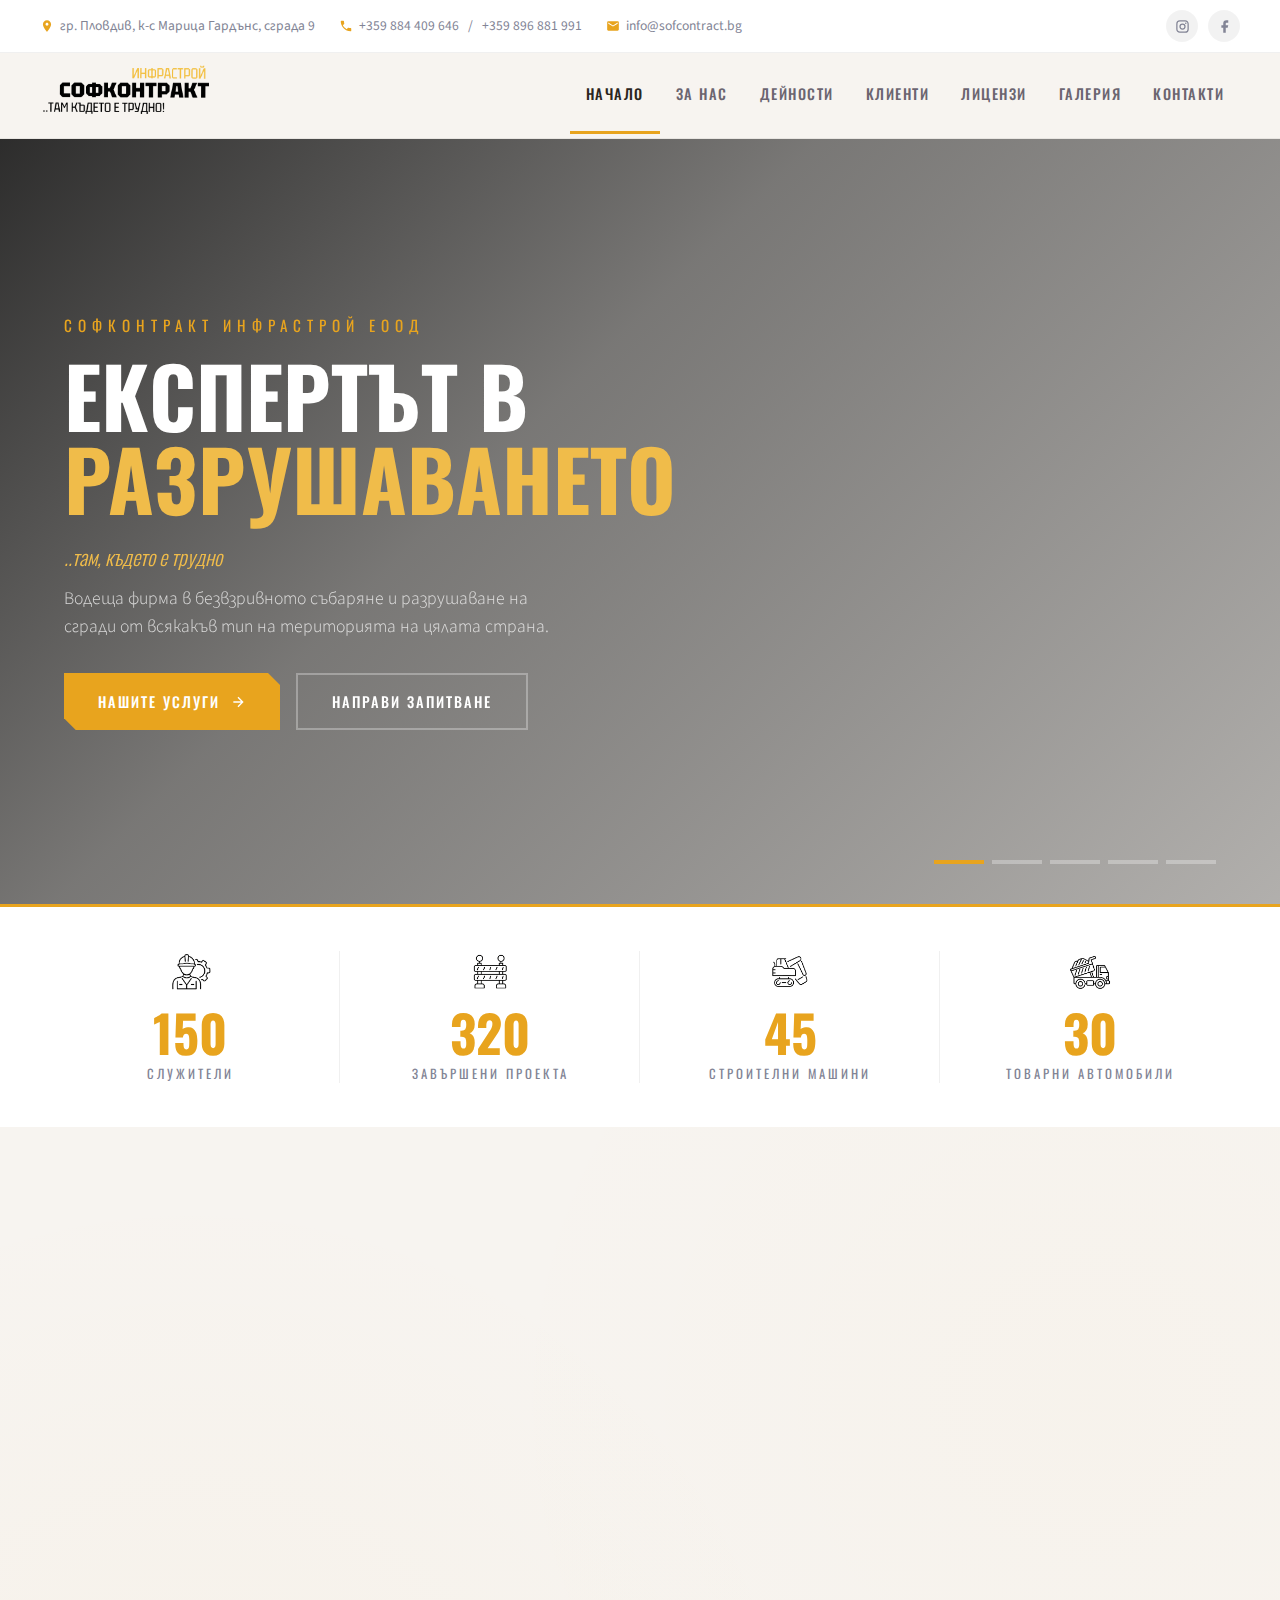
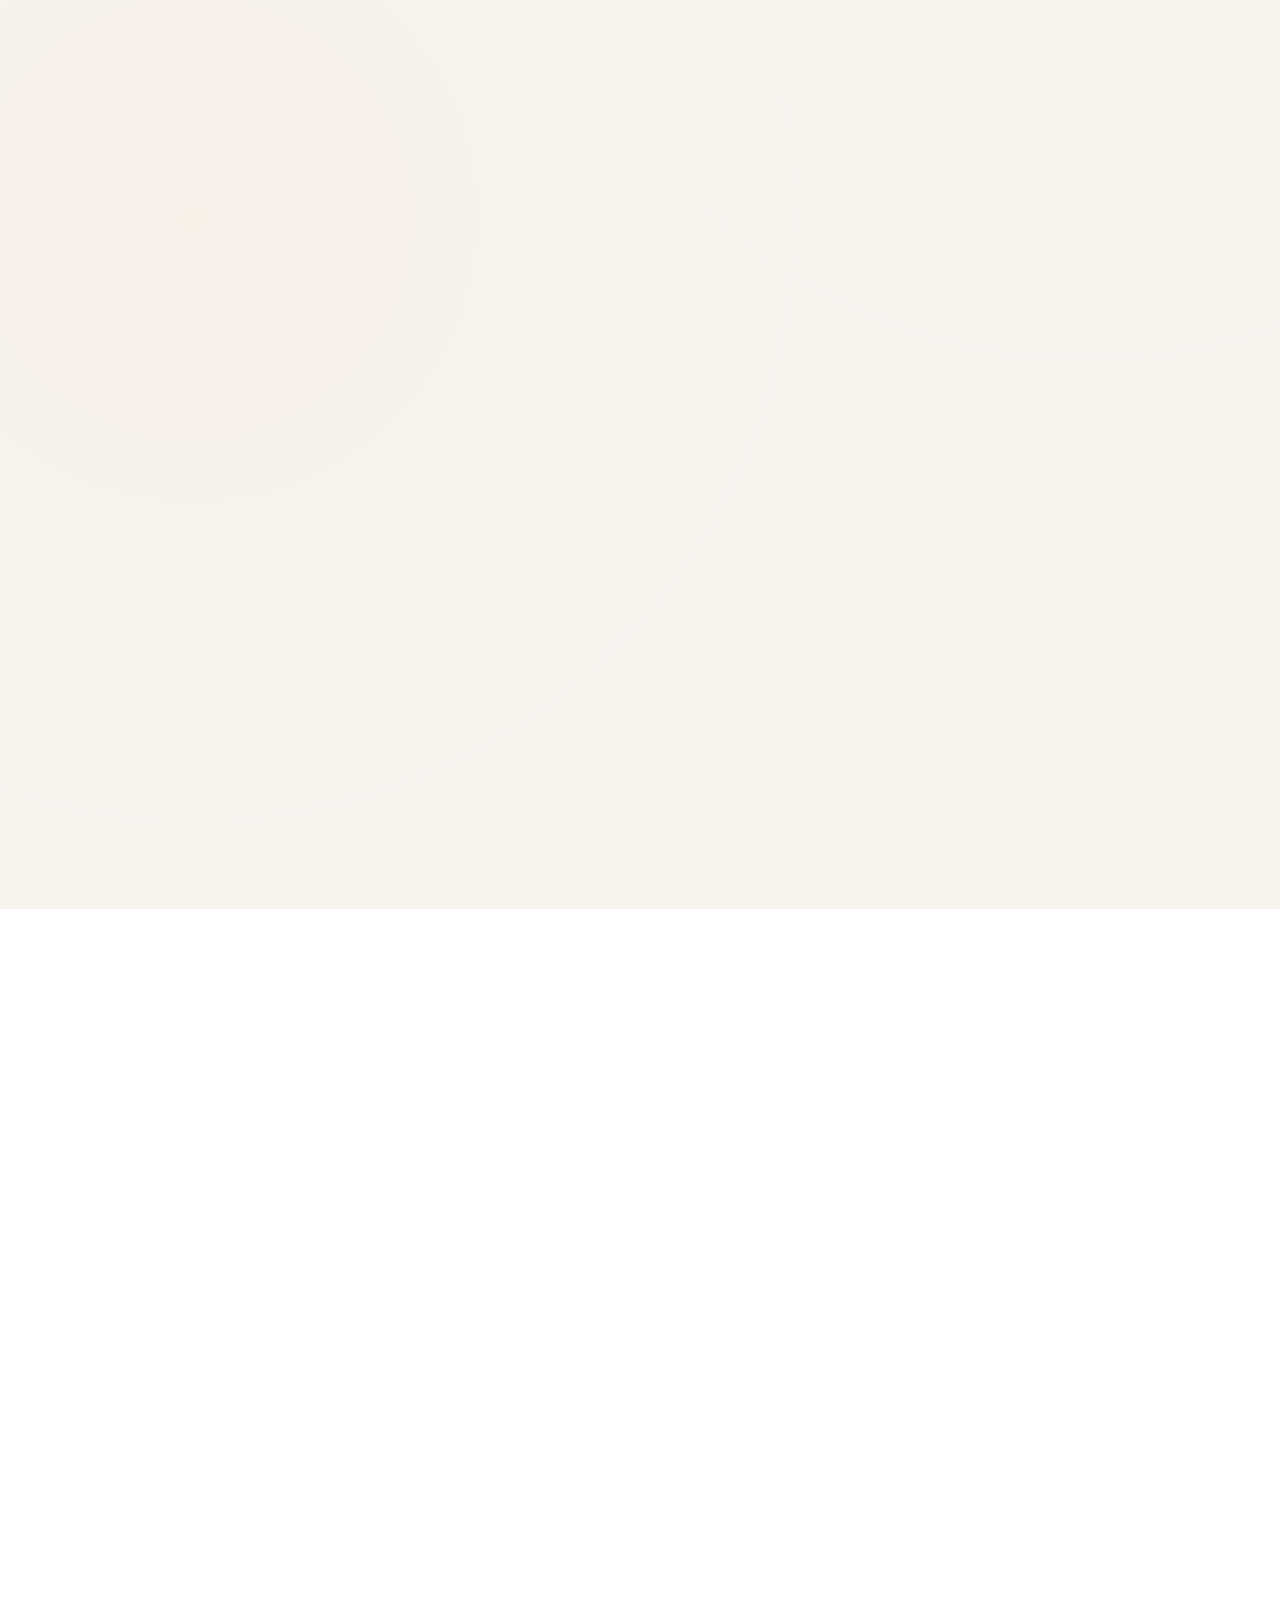
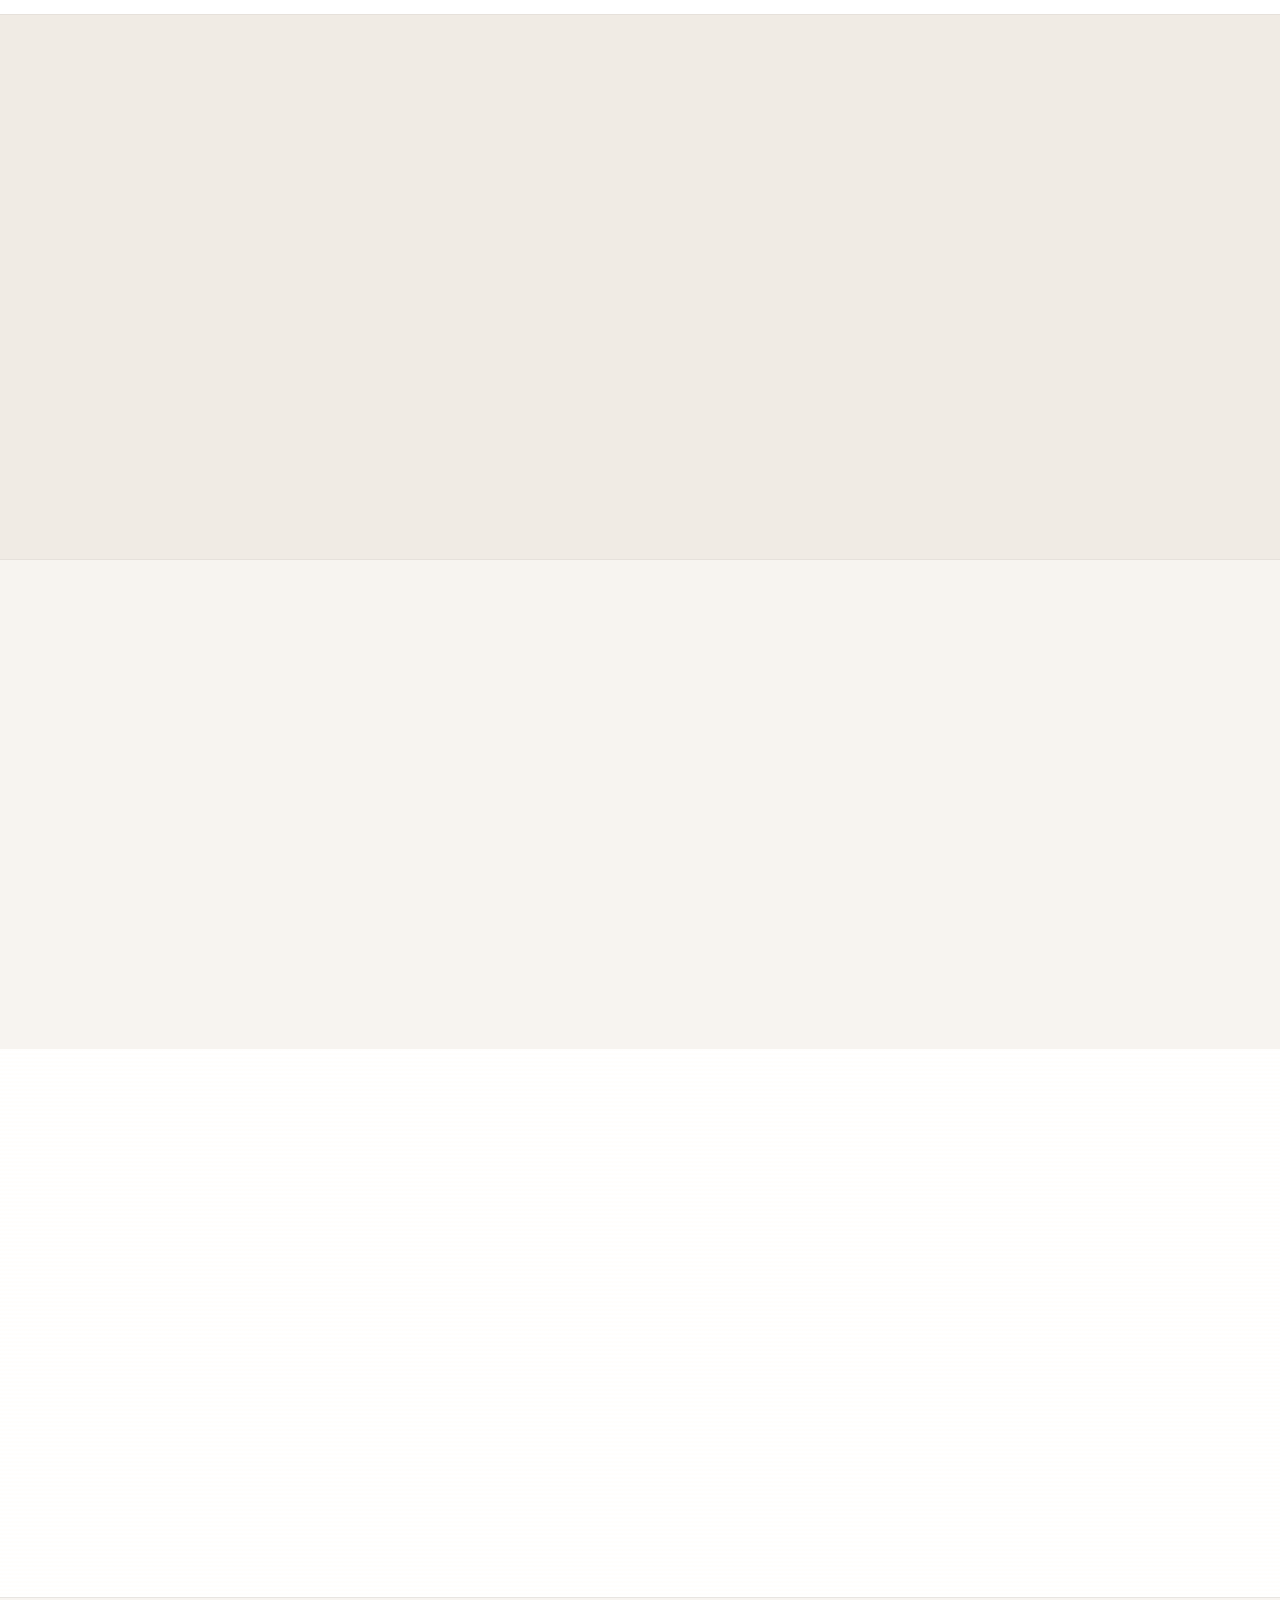
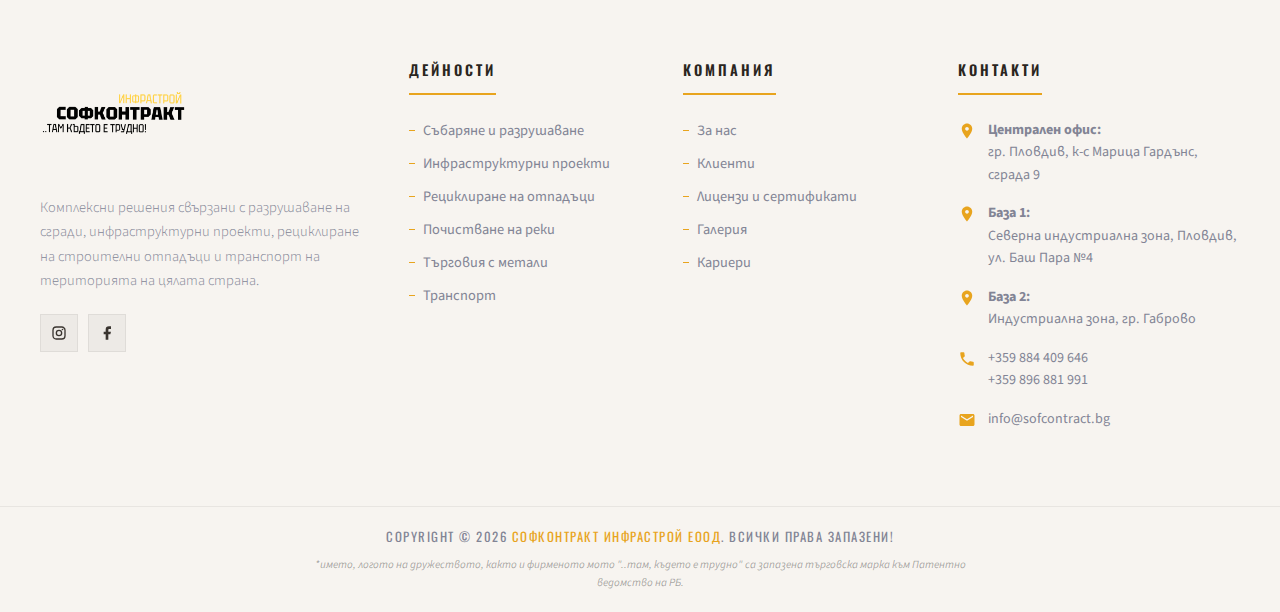
<file: index.html>
<!DOCTYPE html>
<html lang="bg">
<head>
<meta charset="UTF-8">
<meta name="viewport" content="width=device-width, initial-scale=1.0">
<title>СОФКОНТРАКТ ИНФРАСТРОЙ — Разрушаване на сгради | България</title>
<meta name="description" content="Софконтракт Инфрастрой ЕООД — водеща фирма в безвзривното събаряне и разрушаване на сгради, инфраструктурни проекти, рециклиране на строителни отпадъци.">
<link href="https://fonts.googleapis.com/css2?family=Oswald:wght@300;400;500;600;700&family=Source+Sans+3:wght@300;400;500;600;700&display=swap" rel="stylesheet">
<style>
/* ===== CSS VARIABLES ===== */
:root {
  --primary: #E8A41E;
  --primary-dark: #C98B18;
  --primary-light: #F0BC4A;
  --dark: #f7f4f0;
  --dark-2: #ffffff;
  --dark-3: #f0ebe4;
  --dark-4: #e8e2da;
  --text: #3a3530;
  --text-muted: #828495;
  --text-light: #6b6570;
  --white: #2a2520;
  --font-display: 'Oswald', sans-serif;
  --font-body: 'Source Sans 3', sans-serif;
}

/* ===== RESET ===== */
*, *::before, *::after { margin: 0; padding: 0; box-sizing: border-box; }
html { scroll-behavior: smooth; }

body {
  font-family: var(--font-body);
  background: var(--dark);
  color: var(--text);
  line-height: 1.6;
  overflow-x: hidden;
}

a { text-decoration: none; color: inherit; transition: color 0.3s; }
img { max-width: 100%; display: block; }

.container {
  max-width: 1240px;
  margin: 0 auto;
  padding: 0 20px;
}

/* ===== TOP BAR ===== */
.top-bar {
  background: var(--dark-2);
  border-bottom: 1px solid rgba(0,0,0,0.06);
  padding: 10px 0;
  font-size: 0.85rem;
  color: var(--text-muted);
}

.top-bar .container {
  display: flex;
  justify-content: space-between;
  align-items: center;
  flex-wrap: wrap;
  gap: 10px;
}

.top-bar-left {
  display: flex;
  align-items: center;
  gap: 24px;
  flex-wrap: wrap;
}

.top-bar-left span {
  display: flex;
  align-items: center;
  gap: 6px;
}

.top-bar-left span a {
  color: var(--text-muted);
}
.top-bar-left span a:hover {
  color: var(--primary);
}

.top-bar-left svg {
  width: 14px;
  height: 14px;
  fill: var(--primary);
  flex-shrink: 0;
}

.top-bar-right {
  display: flex;
  gap: 10px;
  align-items: center;
}

.top-bar-right a {
  width: 32px;
  height: 32px;
  display: flex;
  align-items: center;
  justify-content: center;
  border-radius: 50%;
  background: rgba(0,0,0,0.05);
  transition: all 0.3s;
}

.top-bar-right a:hover {
  background: var(--primary);
  color: #fff;
}

.top-bar-right svg {
  width: 15px;
  height: 15px;
  fill: currentColor;
}

/* ===== NAVBAR ===== */
.navbar {
  background: var(--dark);
  position: sticky;
  top: 0;
  z-index: 1000;
  border-bottom: 1px solid rgba(0,0,0,0.06);
  transition: all 0.3s;
}

.navbar.scrolled {
  background: rgba(247,244,240,0.97);
  backdrop-filter: blur(12px);
  box-shadow: 0 4px 30px rgba(0,0,0,0.08);
}

.navbar .container {
  display: flex;
  justify-content: space-between;
  align-items: center;
  height: 85px;
}

.logo {
  display: flex;
  align-items: center;
}

.logo img {
  height: 140px;
  width: auto;
  object-fit: contain;
}

.nav-links {
  display: flex;
  list-style: none;
  gap: 0;
  align-items: center;
}

.nav-links li a {
  font-family: var(--font-display);
  font-weight: 500;
  font-size: 0.9rem;
  text-transform: uppercase;
  letter-spacing: 1.5px;
  padding: 30px 16px;
  position: relative;
  color: var(--text-light);
  transition: color 0.3s;
}

.nav-links li a::after {
  content: '';
  position: absolute;
  bottom: 0;
  left: 50%;
  transform: translateX(-50%);
  width: 0;
  height: 3px;
  background: var(--primary);
  transition: width 0.3s;
}

.nav-links li a:hover,
.nav-links li a.active {
  color: var(--white);
}

.nav-links li a:hover::after,
.nav-links li a.active::after {
  width: 100%;
}

/* Dropdown */
.nav-links li { position: relative; }

.nav-links li .dropdown {
  position: absolute;
  top: 100%;
  left: 0;
  background: var(--dark-2);
  min-width: 300px;
  border: 1px solid rgba(0,0,0,0.06);
  opacity: 0;
  visibility: hidden;
  transform: translateY(10px);
  transition: all 0.3s;
  z-index: 100;
  box-shadow: 0 20px 50px rgba(0,0,0,0.1);
}

.nav-links li:hover .dropdown {
  opacity: 1;
  visibility: visible;
  transform: translateY(0);
}

.dropdown a {
  display: block;
  padding: 13px 22px !important;
  font-size: 0.82rem !important;
  letter-spacing: 1px !important;
  border-bottom: 1px solid rgba(0,0,0,0.04);
  color: var(--text-muted) !important;
}

.dropdown a:hover {
  background: rgba(232,164,30,0.08);
  color: var(--primary) !important;
  padding-left: 28px !important;
}

.dropdown a::after { display: none !important; }

/* Mobile */
.menu-toggle {
  display: none;
  flex-direction: column;
  gap: 5px;
  cursor: pointer;
  padding: 8px;
  z-index: 1001;
  background: none;
  border: none;
}

.menu-toggle span {
  width: 28px;
  height: 2px;
  background: var(--text);
  transition: all 0.3s;
  display: block;
}

/* ===== HERO SLIDER ===== */
.hero {
  position: relative;
  height: 85vh;
  min-height: 550px;
  max-height: 900px;
  overflow: hidden;
}

.hero-slide {
  position: absolute;
  inset: 0;
  opacity: 0;
  transition: opacity 1.2s ease;
}

.hero-slide.active { opacity: 1; }

.hero-slide-bg {
  position: absolute;
  inset: 0;
  background-size: cover;
  background-position: center;
  transform: scale(1.05);
  transition: transform 8s ease;
}

.hero-slide.active .hero-slide-bg {
  transform: scale(1);
}

.hero-slide::after {
  content: '';
  position: absolute;
  inset: 0;
  background: linear-gradient(
    135deg,
    rgba(17,17,17,0.88) 0%,
    rgba(17,17,17,0.55) 40%,
    rgba(17,17,17,0.3) 100%
  );
}

.hero-content {
  position: absolute;
  inset: 0;
  display: flex;
  flex-direction: column;
  justify-content: center;
  padding-left: max(5%, calc((100vw - 1240px)/2 + 20px));
  z-index: 2;
}

.hero-label {
  font-family: var(--font-display);
  font-size: 0.95rem;
  font-weight: 400;
  letter-spacing: 6px;
  text-transform: uppercase;
  color: var(--primary);
  margin-bottom: 16px;
  opacity: 0;
  transform: translateY(20px);
  transition: all 0.8s 0.3s;
}

.hero-slide.active .hero-label {
  opacity: 1;
  transform: translateY(0);
}

.hero-title {
  font-family: var(--font-display);
  font-size: clamp(2.8rem, 6.5vw, 5.5rem);
  font-weight: 700;
  line-height: 1;
  color: var(--white);
  margin-bottom: 20px;
  max-width: 750px;
  opacity: 0;
  transform: translateY(30px);
  transition: all 0.8s 0.5s;
}

.hero-slide.active .hero-title {
  opacity: 1;
  transform: translateY(0);
}

.hero-title span { color: var(--primary); }

.hero-motto {
  font-family: var(--font-display);
  font-size: 1.3rem;
  font-weight: 300;
  font-style: italic;
  color: var(--primary-light);
  margin-bottom: 12px;
  opacity: 0;
  transform: translateY(20px);
  transition: all 0.8s 0.6s;
}

.hero-slide.active .hero-motto {
  opacity: 1;
  transform: translateY(0);
}

.hero-desc {
  font-size: 1.1rem;
  color: var(--text-muted);
  max-width: 500px;
  margin-bottom: 32px;
  font-weight: 300;
  opacity: 0;
  transform: translateY(30px);
  transition: all 0.8s 0.7s;
}

.hero-slide.active .hero-desc {
  opacity: 1;
  transform: translateY(0);
}

.hero-buttons {
  display: flex;
  gap: 16px;
  flex-wrap: wrap;
  opacity: 0;
  transform: translateY(30px);
  transition: all 0.8s 0.9s;
}

.hero-slide.active .hero-buttons {
  opacity: 1;
  transform: translateY(0);
}

/* Buttons */
.btn {
  display: inline-flex;
  align-items: center;
  gap: 10px;
  padding: 15px 34px;
  font-family: var(--font-display);
  font-weight: 500;
  font-size: 0.9rem;
  letter-spacing: 2px;
  text-transform: uppercase;
  border: none;
  cursor: pointer;
  transition: all 0.3s;
  position: relative;
}

.btn-primary {
  background: var(--primary);
  color: var(--white);
  clip-path: polygon(0 0, calc(100% - 12px) 0, 100% 12px, 100% 100%, 12px 100%, 0 calc(100% - 12px));
}

.btn-primary:hover {
  background: var(--primary-light);
  transform: translateY(-2px);
  box-shadow: 0 8px 30px rgba(232,164,30,0.35);
}

.btn-outline {
  background: transparent;
  color: var(--white);
  border: 2px solid rgba(0,0,0,0.15);
}

.btn-outline:hover {
  border-color: var(--primary);
  color: var(--primary);
}

.btn svg {
  width: 16px;
  height: 16px;
  fill: currentColor;
}

/* Slider dots */
.hero-controls {
  position: absolute;
  bottom: 40px;
  right: max(5%, calc((100vw - 1240px)/2 + 20px));
  z-index: 3;
  display: flex;
  gap: 8px;
}

.hero-dot {
  width: 50px;
  height: 4px;
  background: rgba(255,255,255,0.3);
  cursor: pointer;
  transition: all 0.3s;
  position: relative;
  overflow: hidden;
}

.hero-dot::after {
  content: '';
  position: absolute;
  left: 0;
  top: 0;
  height: 100%;
  width: 0;
  background: var(--primary);
  transition: width 0.3s;
}

.hero-dot.active::after {
  width: 100%;
  transition: width 5.5s linear;
}

/* Hero light-theme overrides — keep white text on dark image overlay */
.hero-title { color: #fff; }
.hero-title span { color: var(--primary-light); }
.hero-desc { color: rgba(255,255,255,0.75); }
.hero-motto { color: var(--primary-light); }
.hero .btn-primary { color: #fff; }
.hero .btn-outline { color: #fff; border-color: rgba(255,255,255,0.3); }
.hero .btn-outline:hover { color: var(--primary-light); border-color: var(--primary-light); }

/* About accent box — keep white text on primary bg */
.about-img-accent .big-num { color: #fff; }
.about-img-accent .accent-text { color: rgba(255,255,255,0.85); }

/* ===== STATS ===== */
.stats {
  background: var(--dark-2);
  border-top: 3px solid var(--primary);
  position: relative;
  z-index: 5;
}

.stats .container {
  display: grid;
  grid-template-columns: repeat(4, 1fr);
}

.stat-item {
  padding: 42px 20px;
  text-align: center;
  position: relative;
  transition: background 0.3s;
}

.stat-item:hover { background: rgba(232,164,30,0.04); }

.stat-item:not(:last-child)::after {
  content: '';
  position: absolute;
  right: 0;
  top: 20%;
  height: 60%;
  width: 1px;
  background: rgba(0,0,0,0.06);
}

.stat-icon {
  margin-bottom: 10px;
}

.stat-icon svg {
  width: 28px;
  height: 28px;
  fill: var(--primary);
}

.stat-icon img {
  width: 48px;
  height: 48px;
  object-fit: contain;
  margin: 0 auto;
}

.stat-number {
  font-family: var(--font-display);
  font-size: 3.2rem;
  font-weight: 700;
  color: var(--primary);
  line-height: 1;
  margin-bottom: 6px;
}

.stat-label {
  font-family: var(--font-display);
  font-size: 0.8rem;
  font-weight: 400;
  letter-spacing: 3px;
  text-transform: uppercase;
  color: var(--text-muted);
}

/* ===== SECTION STYLES ===== */
.section-header {
  text-align: center;
  margin-bottom: 60px;
}

.section-label {
  font-family: var(--font-display);
  font-size: 0.85rem;
  font-weight: 400;
  letter-spacing: 6px;
  text-transform: uppercase;
  color: var(--primary);
  margin-bottom: 12px;
}

.section-title {
  font-family: var(--font-display);
  font-size: clamp(2rem, 4vw, 3rem);
  font-weight: 700;
  color: var(--white);
  line-height: 1.1;
  margin-bottom: 16px;
}

.section-desc {
  max-width: 620px;
  margin: 0 auto;
  color: var(--text-muted);
  font-weight: 300;
  font-size: 1.05rem;
}

/* ===== SERVICES ===== */
.services {
  padding: 100px 0;
  background: var(--dark);
  position: relative;
}

.services::before {
  content: '';
  position: absolute;
  inset: 0;
  background:
    radial-gradient(circle at 15% 50%, rgba(232,164,30,0.03) 0%, transparent 50%),
    radial-gradient(circle at 85% 20%, rgba(232,164,30,0.02) 0%, transparent 40%);
  pointer-events: none;
}

.services-grid {
  display: grid;
  grid-template-columns: repeat(3, 1fr);
  gap: 24px;
  position: relative;
  z-index: 1;
}

.service-card {
  background: var(--dark-2);
  border: 1px solid rgba(0,0,0,0.04);
  overflow: hidden;
  position: relative;
  transition: all 0.4s;
  cursor: pointer;
}

.service-card:hover {
  transform: translateY(-6px);
  border-color: rgba(232,164,30,0.2);
  box-shadow: 0 20px 60px rgba(0,0,0,0.08);
}

.service-card-img {
  height: 220px;
  overflow: hidden;
  position: relative;
}

.service-card-img img {
  width: 100%;
  height: 100%;
  object-fit: cover;
  transition: transform 0.6s;
  filter: grayscale(25%);
}

.service-card:hover .service-card-img img {
  transform: scale(1.08);
  filter: grayscale(0%);
}

.service-card-img::after {
  content: '';
  position: absolute;
  bottom: 0;
  left: 0;
  width: 100%;
  height: 50%;
  background: linear-gradient(transparent, #ffffff);
}

.service-card-body {
  padding: 24px 28px 28px;
}

.service-card-title {
  font-family: var(--font-display);
  font-size: 1.1rem;
  font-weight: 600;
  text-transform: uppercase;
  letter-spacing: 1px;
  color: var(--white);
  margin-bottom: 10px;
  transition: color 0.3s;
}

.service-card:hover .service-card-title { color: var(--primary); }

.service-card-text {
  font-size: 0.9rem;
  color: var(--text-muted);
  font-weight: 300;
  line-height: 1.7;
  margin-bottom: 18px;
}

.service-card-link {
  font-family: var(--font-display);
  font-size: 0.8rem;
  font-weight: 500;
  letter-spacing: 2px;
  text-transform: uppercase;
  color: var(--primary);
  display: inline-flex;
  align-items: center;
  gap: 8px;
  transition: gap 0.3s;
}

.service-card:hover .service-card-link { gap: 14px; }

.service-card-link svg {
  width: 16px;
  height: 16px;
  fill: var(--primary);
}

/* ===== ABOUT ===== */
.about {
  padding: 100px 0;
  background: var(--dark-2);
}

.about-grid {
  display: grid;
  grid-template-columns: 1fr 1fr;
  gap: 60px;
  align-items: center;
}

.about-img-wrap {
  position: relative;
}

.about-img-wrap img {
  width: 100%;
  height: 480px;
  object-fit: cover;
  filter: grayscale(15%);
}

.about-img-accent {
  position: absolute;
  bottom: -20px;
  right: -20px;
  width: 160px;
  height: 160px;
  background: var(--primary);
  display: flex;
  flex-direction: column;
  align-items: center;
  justify-content: center;
  clip-path: polygon(0 0, 100% 0, 100% 70%, 70% 100%, 0 100%);
}

.about-img-accent .big-num {
  font-family: var(--font-display);
  font-size: 3.5rem;
  font-weight: 700;
  color: var(--white);
  line-height: 1;
}

.about-img-accent .accent-text {
  font-family: var(--font-display);
  font-size: 0.75rem;
  font-weight: 400;
  text-transform: uppercase;
  letter-spacing: 3px;
  color: rgba(255,255,255,0.85);
}

.about-content .section-label { text-align: left; }
.about-content .section-title { text-align: left; margin-bottom: 24px; }

.about-text {
  color: var(--text-muted);
  font-weight: 300;
  font-size: 1.05rem;
  margin-bottom: 20px;
  line-height: 1.8;
}

.about-features {
  display: grid;
  grid-template-columns: 1fr 1fr;
  gap: 14px;
  margin-top: 30px;
}

.about-feature {
  display: flex;
  align-items: center;
  gap: 12px;
  padding: 14px 18px;
  background: rgba(0,0,0,0.02);
  border-left: 3px solid var(--primary);
}

.about-feature svg {
  width: 18px;
  height: 18px;
  fill: var(--primary);
  flex-shrink: 0;
}

.about-feature span {
  font-family: var(--font-display);
  font-size: 0.8rem;
  font-weight: 500;
  text-transform: uppercase;
  letter-spacing: 1px;
  color: var(--text-light);
}

/* ===== CLIENTS ===== */
.clients {
  padding: 80px 0;
  background: var(--dark-3);
  border-top: 1px solid rgba(0,0,0,0.04);
  border-bottom: 1px solid rgba(0,0,0,0.04);
}

.clients-grid {
  display: flex;
  justify-content: center;
  flex-wrap: wrap;
  gap: 20px;
  margin-top: 10px;
}

.client-tag {
  padding: 10px 24px;
  background: rgba(0,0,0,0.03);
  border: 1px solid rgba(0,0,0,0.06);
  font-family: var(--font-display);
  font-size: 0.8rem;
  font-weight: 400;
  letter-spacing: 2px;
  text-transform: uppercase;
  color: var(--text-muted);
  transition: all 0.3s;
}

.client-tag:hover {
  border-color: var(--primary);
  color: var(--primary);
  background: rgba(232,164,30,0.05);
}

/* ===== CERTIFICATIONS ===== */
.certifications {
  padding: 80px 0;
  background: var(--dark);
}

.cert-grid {
  display: grid;
  grid-template-columns: repeat(4, 1fr);
  gap: 24px;
}

.cert-card {
  padding: 30px 24px;
  background: var(--dark-2);
  border: 1px solid rgba(0,0,0,0.04);
  text-align: center;
  transition: all 0.3s;
}

.cert-card:hover {
  border-color: rgba(232,164,30,0.2);
  transform: translateY(-4px);
}

.cert-icon {
  width: 56px;
  height: 56px;
  margin: 0 auto 16px;
  border: 2px solid var(--primary);
  border-radius: 50%;
  display: flex;
  align-items: center;
  justify-content: center;
}

.cert-icon svg {
  width: 26px;
  height: 26px;
  fill: var(--primary);
}

.cert-title {
  font-family: var(--font-display);
  font-size: 0.95rem;
  font-weight: 600;
  letter-spacing: 2px;
  text-transform: uppercase;
  color: var(--white);
  margin-bottom: 4px;
}

.cert-sub {
  font-size: 0.8rem;
  color: var(--text-muted);
}

/* ===== CTA / CONTACT ===== */
.cta {
  padding: 100px 0;
  background: var(--dark-2);
  text-align: center;
  position: relative;
}

.cta::before {
  content: '';
  position: absolute;
  inset: 0;
  background:
    repeating-linear-gradient(
      0deg,
      transparent,
      transparent 2px,
      rgba(232,164,30,0.012) 2px,
      rgba(232,164,30,0.012) 4px
    );
  pointer-events: none;
}

.cta .section-title { margin-bottom: 20px; }
.cta .section-desc { margin-bottom: 40px; }

.cta-contact-row {
  display: flex;
  justify-content: center;
  gap: 50px;
  margin-bottom: 40px;
  flex-wrap: wrap;
}

.cta-contact-item {
  display: flex;
  align-items: center;
  gap: 14px;
}

.cta-contact-icon {
  width: 54px;
  height: 54px;
  background: rgba(232,164,30,0.1);
  border: 1px solid rgba(232,164,30,0.25);
  border-radius: 50%;
  display: flex;
  align-items: center;
  justify-content: center;
}

.cta-contact-icon svg {
  width: 22px;
  height: 22px;
  fill: var(--primary);
}

.cta-contact-info {
  text-align: left;
}

.cta-contact-info small {
  display: block;
  font-family: var(--font-display);
  font-size: 0.7rem;
  letter-spacing: 3px;
  text-transform: uppercase;
  color: var(--text-muted);
}

.cta-contact-info strong {
  font-family: var(--font-display);
  font-size: 1.05rem;
  font-weight: 500;
  color: var(--white);
  letter-spacing: 0.5px;
}

/* ===== FOOTER ===== */
.footer {
  background: var(--dark);
  border-top: 1px solid rgba(0,0,0,0.06);
}

.footer-main {
  padding: 60px 0;
}

.footer-grid {
  display: grid;
  grid-template-columns: 1.4fr 1fr 1fr 1.2fr;
  gap: 40px;
}

.footer-logo {
  margin-bottom: 18px;
}

.footer-logo img {
  height: 120px;
  width: auto;
  object-fit: contain;
  filter: brightness(1.1);
}

.footer-desc {
  color: var(--text-muted);
  font-size: 0.9rem;
  font-weight: 300;
  line-height: 1.7;
  margin-bottom: 20px;
}

.footer-social {
  display: flex;
  gap: 10px;
}

.footer-social a {
  width: 38px;
  height: 38px;
  display: flex;
  align-items: center;
  justify-content: center;
  background: rgba(0,0,0,0.04);
  border: 1px solid rgba(0,0,0,0.06);
  transition: all 0.3s;
}

.footer-social a:hover {
  background: var(--primary);
  border-color: var(--primary);
  color: #fff;
}

.footer-social svg {
  width: 16px;
  height: 16px;
  fill: currentColor;
}

.footer-title {
  font-family: var(--font-display);
  font-size: 0.9rem;
  font-weight: 600;
  letter-spacing: 3px;
  text-transform: uppercase;
  color: var(--white);
  margin-bottom: 24px;
  padding-bottom: 12px;
  border-bottom: 2px solid var(--primary);
  display: inline-block;
}

.footer-links { list-style: none; }

.footer-links li { margin-bottom: 10px; }

.footer-links a {
  font-size: 0.9rem;
  color: var(--text-muted);
  display: flex;
  align-items: center;
  gap: 8px;
  transition: all 0.3s;
}

.footer-links a::before {
  content: '';
  width: 6px;
  height: 1px;
  background: var(--primary);
  transition: width 0.3s;
}

.footer-links a:hover {
  color: var(--primary);
  padding-left: 6px;
}

.footer-links a:hover::before { width: 12px; }

.footer-contact-item {
  display: flex;
  align-items: flex-start;
  gap: 12px;
  margin-bottom: 16px;
  color: var(--text-muted);
  font-size: 0.88rem;
}

.footer-contact-item svg {
  width: 18px;
  height: 18px;
  fill: var(--primary);
  flex-shrink: 0;
  margin-top: 3px;
}

.footer-bottom {
  border-top: 1px solid rgba(0,0,0,0.06);
  padding: 20px 0;
}

.footer-bottom .container {
  display: flex;
  flex-direction: column;
  align-items: center;
  gap: 8px;
}

.footer-copyright {
  font-size: 0.8rem;
  color: var(--text-muted);
  font-family: var(--font-display);
  letter-spacing: 1.5px;
  text-transform: uppercase;
}

.footer-copyright span { color: var(--primary); }

.footer-trademark {
  font-size: 0.7rem;
  color: rgba(0,0,0,0.35);
  font-style: italic;
  text-align: center;
  max-width: 700px;
}

/* ===== SCROLL ANIMATIONS ===== */
.reveal {
  opacity: 0;
  transform: translateY(40px);
  transition: all 0.8s cubic-bezier(0.16, 1, 0.3, 1);
}

.reveal.visible {
  opacity: 1;
  transform: translateY(0);
}

/* ===== RESPONSIVE ===== */
@media (max-width: 1024px) {
  .services-grid { grid-template-columns: repeat(2, 1fr); }
  .cert-grid { grid-template-columns: repeat(2, 1fr); }
  .footer-grid { grid-template-columns: 1fr 1fr; gap: 30px; }
}

@media (max-width: 768px) {
  .menu-toggle { display: flex; }

  .nav-links {
    position: fixed;
    top: 0;
    right: -100%;
    width: 80%;
    max-width: 360px;
    height: 100vh;
    background: var(--dark-2);
    flex-direction: column;
    padding: 100px 30px 30px;
    gap: 0;
    transition: right 0.4s;
    border-left: 1px solid rgba(0,0,0,0.06);
    box-shadow: -5px 0 30px rgba(0,0,0,0.1);
    overflow-y: auto;
  }

  .nav-links.open { right: 0; }

  .nav-links li a {
    padding: 14px 0;
    display: block;
    border-bottom: 1px solid rgba(0,0,0,0.04);
  }

  .nav-links li a::after { display: none; }

  .nav-links li .dropdown {
    position: static;
    opacity: 1;
    visibility: visible;
    transform: none;
    box-shadow: none;
    border: none;
    background: rgba(0,0,0,0.02);
    min-width: 100%;
    display: none;
  }

  .nav-links li:hover .dropdown { display: block; }

  .hero { height: 70vh; min-height: 480px; }

  .stats .container { grid-template-columns: repeat(2, 1fr); }
  .stat-item:nth-child(2)::after { display: none; }

  .services-grid { grid-template-columns: 1fr; }
  .cert-grid { grid-template-columns: 1fr; }

  .about-grid { grid-template-columns: 1fr; }
  .about-img-wrap img { height: 320px; }
  .about-features { grid-template-columns: 1fr; }

  .footer-grid { grid-template-columns: 1fr; }

  .top-bar-left { gap: 12px; font-size: 0.78rem; }
}

@media (max-width: 480px) {
  .hero { height: 65vh; }
  .stat-number { font-size: 2.5rem; }
  .cta-contact-row { flex-direction: column; align-items: center; }
}
</style>
</head>
<body>

<!-- ===== TOP BAR ===== -->
<div class="top-bar">
  <div class="container">
    <div class="top-bar-left">
      <span>
        <svg viewBox="0 0 24 24"><path d="M12 2C8.13 2 5 5.13 5 9c0 5.25 7 13 7 13s7-7.75 7-13c0-3.87-3.13-7-7-7zm0 9.5c-1.38 0-2.5-1.12-2.5-2.5s1.12-2.5 2.5-2.5 2.5 1.12 2.5 2.5-1.12 2.5-2.5 2.5z"/></svg>
        гр. Пловдив, к-с Марица Гардънс, сграда 9
      </span>
      <span>
        <svg viewBox="0 0 24 24"><path d="M6.62 10.79c1.44 2.83 3.76 5.14 6.59 6.59l2.2-2.2c.27-.27.67-.36 1.02-.24 1.12.37 2.33.57 3.57.57.55 0 1 .45 1 1V20c0 .55-.45 1-1 1-9.39 0-17-7.61-17-17 0-.55.45-1 1-1h3.5c.55 0 1 .45 1 1 0 1.25.2 2.45.57 3.57.11.35.03.74-.25 1.02l-2.2 2.2z"/></svg>
        <a href="tel:+359884409646">+359 884 409 646</a>&nbsp;/&nbsp;<a href="tel:+359896881991">+359 896 881 991</a>
      </span>
      <span>
        <svg viewBox="0 0 24 24"><path d="M20 4H4c-1.1 0-1.99.9-1.99 2L2 18c0 1.1.9 2 2 2h16c1.1 0 2-.9 2-2V6c0-1.1-.9-2-2-2zm0 4l-8 5-8-5V6l8 5 8-5v2z"/></svg>
        <a href="mailto:info@sofcontract.bg">info@sofcontract.bg</a>
      </span>
    </div>
    <div class="top-bar-right">
      <a href="https://www.instagram.com/sofkontrakt/" target="_blank" rel="noopener" aria-label="Instagram">
        <svg viewBox="0 0 24 24"><path d="M7.8 2h8.4C19.4 2 22 4.6 22 7.8v8.4a5.8 5.8 0 01-5.8 5.8H7.8C4.6 22 2 19.4 2 16.2V7.8A5.8 5.8 0 017.8 2m-.2 2A3.6 3.6 0 004 7.6v8.8C4 18.39 5.61 20 7.6 20h8.8a3.6 3.6 0 003.6-3.6V7.6C20 5.61 18.39 4 16.4 4H7.6m9.65 1.5a1.25 1.25 0 110 2.5 1.25 1.25 0 010-2.5M12 7a5 5 0 110 10 5 5 0 010-10m0 2a3 3 0 100 6 3 3 0 000-6z"/></svg>
      </a>
      <a href="https://www.facebook.com/profile.php?id=61551890665725" target="_blank" rel="noopener" aria-label="Facebook">
        <svg viewBox="0 0 24 24"><path d="M18 2h-3a5 5 0 00-5 5v3H7v4h3v8h4v-8h3l1-4h-4V7a1 1 0 011-1h3z"/></svg>
      </a>
    </div>
  </div>
</div>

<!-- ===== NAVBAR ===== -->
<nav class="navbar" id="navbar">
  <div class="container">
    <a href="#" class="logo">
      <img src="upscale_logo_2_straight_transp.png" alt="Софконтракт Инфрастрой ЕООД">
    </a>

    <ul class="nav-links" id="navLinks">
      <li><a href="#" class="active">Начало</a></li>
      <li><a href="#about">За Нас</a></li>
      <li>
        <a href="#services">Дейности</a>
        <div class="dropdown">
          <a href="#">Събаряне и разрушаване на сгради</a>
          <a href="#">Инфраструктурни проекти</a>
          <a href="#">Рециклиране на строителни отпадъци</a>
          <a href="#">Почистване на корита на реки</a>
          <a href="#">Търговия с метали и скрап</a>
          <a href="#">Транспорт на строителни отпадъци</a>
        </div>
      </li>
      <li><a href="#clients">Клиенти</a></li>
      <li><a href="#certs">Лицензи</a></li>
      <li><a href="#">Галерия</a></li>
      <li><a href="#contact">Контакти</a></li>
    </ul>

    <button class="menu-toggle" id="menuToggle" onclick="document.getElementById('navLinks').classList.toggle('open')" aria-label="Меню">
      <span></span><span></span><span></span>
    </button>
  </div>
</nav>

<!-- ===== HERO SLIDER ===== -->
<section class="hero" id="hero">
  <div class="hero-slide active" data-slide="0">
    <div class="hero-slide-bg" style="background-image: url('https://static.wixstatic.com/media/b73ca2_45769845f6d2424f99f6b56c80fd40d6~mv2.jpg/v1/fill/w_1920,h_1080,al_c,q_85,enc_avif,quality_auto/b73ca2_45769845f6d2424f99f6b56c80fd40d6~mv2.jpg');"></div>
    <div class="hero-content">
      <div class="hero-label">Софконтракт Инфрастрой ЕООД</div>
      <h1 class="hero-title">ЕКСПЕРТЪТ В <span>РАЗРУШАВАНЕТО</span></h1>
      <div class="hero-motto">..там, където е трудно</div>
      <p class="hero-desc">Водеща фирма в безвзривното събаряне и разрушаване на сгради от всякакъв тип на територията на цялата страна.</p>
      <div class="hero-buttons">
        <a href="#services" class="btn btn-primary">Нашите услуги <svg viewBox="0 0 24 24"><path d="M5 12h14m-7-7l7 7-7 7" stroke="currentColor" stroke-width="2" fill="none"/></svg></a>
        <a href="mailto:info@sofcontract.bg?subject=Запитване за разрушаване" class="btn btn-outline">Направи запитване</a>
      </div>
    </div>
  </div>

  <div class="hero-slide" data-slide="1">
    <div class="hero-slide-bg" style="background-image: url('hero_2.jpg');"></div>
    <div class="hero-content">
      <div class="hero-label">Тежка механизация</div>
      <h1 class="hero-title">ПРОФЕСИОНАЛНО <span>ОБОРУДВАНЕ</span></h1>
      <div class="hero-motto">..там, където е трудно</div>
      <p class="hero-desc">Разполагаме със собствена тежка механизация и специализирано оборудване за проекти от всякакъв мащаб.</p>
      <div class="hero-buttons">
        <a href="#about" class="btn btn-primary">За нас <svg viewBox="0 0 24 24"><path d="M5 12h14m-7-7l7 7-7 7" stroke="currentColor" stroke-width="2" fill="none"/></svg></a>
        <a href="#contact" class="btn btn-outline">Свържете се с нас</a>
      </div>
    </div>
  </div>

  <div class="hero-slide" data-slide="2">
    <div class="hero-slide-bg" style="background-image: url('https://static.wixstatic.com/media/b73ca2_4b599d507805402f90ef532a22408ce7~mv2.jpg/v1/fill/w_1920,h_1080,al_c,q_85,enc_avif,quality_auto/b73ca2_4b599d507805402f90ef532a22408ce7~mv2.jpg');"></div>
    <div class="hero-content">
      <div class="hero-label">Комплексни решения</div>
      <h1 class="hero-title">ОТ РАЗРУШАВАНЕ ДО <span>РЕЦИКЛИРАНЕ</span></h1>
      <div class="hero-motto">..там, където е трудно</div>
      <p class="hero-desc">Пълен цикъл на управление — от събаряне на сгради до рециклиране на строителни отпадъци и инфраструктурни проекти.</p>
      <div class="hero-buttons">
        <a href="#services" class="btn btn-primary">Вижте повече <svg viewBox="0 0 24 24"><path d="M5 12h14m-7-7l7 7-7 7" stroke="currentColor" stroke-width="2" fill="none"/></svg></a>
        <a href="mailto:info@sofcontract.bg?subject=Запитване за разрушаване" class="btn btn-outline">Направи запитване</a>
      </div>
    </div>
  </div>

  <div class="hero-slide" data-slide="3">
    <div class="hero-slide-bg" style="background-image: url('hero_4.jpg');"></div>
    <div class="hero-content">
      <div class="hero-label">Софконтракт Инфрастрой ЕООД</div>
      <h1 class="hero-title">СИЛА И <span>ПРЕЦИЗНОСТ</span></h1>
      <div class="hero-motto">..там, където е трудно</div>
      <p class="hero-desc">Изпълняваме проекти от всякакъв мащаб с професионализъм, отговорност и грижа за околната среда.</p>
      <div class="hero-buttons">
        <a href="#services" class="btn btn-primary">Нашите услуги <svg viewBox="0 0 24 24"><path d="M5 12h14m-7-7l7 7-7 7" stroke="currentColor" stroke-width="2" fill="none"/></svg></a>
        <a href="mailto:info@sofcontract.bg?subject=Запитване" class="btn btn-outline">Направи запитване</a>
      </div>
    </div>
  </div>

  <div class="hero-slide" data-slide="4">
    <div class="hero-slide-bg" style="background-image: url('hero_5.jpg');"></div>
    <div class="hero-content">
      <div class="hero-label">Доверен партньор</div>
      <h1 class="hero-title">ОПИТ И <span>НАДЕЖДНОСТ</span></h1>
      <div class="hero-motto">..там, където е трудно</div>
      <p class="hero-desc">Над 10 години опит в разрушаването, инфраструктурата и рециклирането на строителни отпадъци.</p>
      <div class="hero-buttons">
        <a href="#about" class="btn btn-primary">За нас <svg viewBox="0 0 24 24"><path d="M5 12h14m-7-7l7 7-7 7" stroke="currentColor" stroke-width="2" fill="none"/></svg></a>
        <a href="#contact" class="btn btn-outline">Свържете се с нас</a>
      </div>
    </div>
  </div>

  <div class="hero-controls">
    <div class="hero-dot active" data-dot="0"></div>
    <div class="hero-dot" data-dot="1"></div>
    <div class="hero-dot" data-dot="2"></div>
    <div class="hero-dot" data-dot="3"></div>
    <div class="hero-dot" data-dot="4"></div>
  </div>
</section>

<!-- ===== STATS ===== -->
<section class="stats">
  <div class="container">
    <div class="stat-item">
      <div class="stat-icon"><img src="workers_transp.png" alt="Служители"></div>
      <div class="stat-number">150</div>
      <div class="stat-label">Служители</div>
    </div>
    <div class="stat-item">
      <div class="stat-icon"><img src="workside_transp.png" alt="Завършени проекта"></div>
      <div class="stat-number">320</div>
      <div class="stat-label">Завършени проекта</div>
    </div>
    <div class="stat-item">
      <div class="stat-icon"><img src="baher_transp.png" alt="Строителни машини"></div>
      <div class="stat-number">45</div>
      <div class="stat-label">Строителни машини</div>
    </div>
    <div class="stat-item">
      <div class="stat-icon"><img src="truck_transp.png" alt="Товарни автомобили"></div>
      <div class="stat-number">30</div>
      <div class="stat-label">Товарни автомобили</div>
    </div>
  </div>
</section>

<!-- ===== SERVICES ===== -->
<section class="services" id="services">
  <div class="container">
    <div class="section-header reveal">
      <div class="section-label">Какво правим</div>
      <h2 class="section-title">НАШИТЕ ДЕЙНОСТИ</h2>
      <p class="section-desc">Софконтракт Инфрастрой е в състояние да предложи подходящи решения, адаптирани към индивидуалните изисквания, независимо от обема и сложността на работа.</p>
    </div>

    <div class="services-grid">
      <div class="service-card reveal">
        <div class="service-card-img">
          <img src="services_demolition.jpg" alt="Събаряне и разрушаване" loading="lazy">
        </div>
        <div class="service-card-body">
          <h3 class="service-card-title">Събаряне и разрушаване на сгради</h3>
          <p class="service-card-text">Безвзривно събаряне и разрушаване на сгради и съоръжения от всякакъв тип, с рециклиране на строителен отпадък.</p>
          <a href="#" class="service-card-link">Виж детайли <svg viewBox="0 0 24 24"><path d="M5 12h14m-7-7l7 7-7 7" stroke="currentColor" stroke-width="2" fill="none"/></svg></a>
        </div>
      </div>

      <div class="service-card reveal">
        <div class="service-card-img">
          <img src="services_infra.jpg" alt="Инфраструктурни проекти" loading="lazy">
        </div>
        <div class="service-card-body">
          <h3 class="service-card-title">Инфраструктурни проекти</h3>
          <p class="service-card-text">Изграждане на магистрални и пътищни основи, паркинги, мостове, основи за самолетни писти, прокопаване на канали.</p>
          <a href="#" class="service-card-link">Виж детайли <svg viewBox="0 0 24 24"><path d="M5 12h14m-7-7l7 7-7 7" stroke="currentColor" stroke-width="2" fill="none"/></svg></a>
        </div>
      </div>

      <div class="service-card reveal">
        <div class="service-card-img">
          <img src="services_recycle.jpg" alt="Рециклиране" loading="lazy">
        </div>
        <div class="service-card-body">
          <h3 class="service-card-title">Рециклиране на строителни отпадъци</h3>
          <p class="service-card-text">Собствено депо за приемане, обработка и рециклиране на строителни отпадъци с всички необходими разрешителни.</p>
          <a href="#" class="service-card-link">Виж детайли <svg viewBox="0 0 24 24"><path d="M5 12h14m-7-7l7 7-7 7" stroke="currentColor" stroke-width="2" fill="none"/></svg></a>
        </div>
      </div>

      <div class="service-card reveal">
        <div class="service-card-img">
          <img src="services_riverbed.jpg" alt="Почистване на реки" loading="lazy">
        </div>
        <div class="service-card-body">
          <h3 class="service-card-title">Почистване на корита на реки</h3>
          <p class="service-card-text">Почистване на корита на реки и напоителни съоръжения с професионално оборудване и грижа за околната среда.</p>
          <a href="#" class="service-card-link">Виж детайли <svg viewBox="0 0 24 24"><path d="M5 12h14m-7-7l7 7-7 7" stroke="currentColor" stroke-width="2" fill="none"/></svg></a>
        </div>
      </div>

      <div class="service-card reveal">
        <div class="service-card-img">
          <img src="services_scrap.jpg" alt="Търговия с метали" loading="lazy">
        </div>
        <div class="service-card-body">
          <h3 class="service-card-title">Търговия с метали и скрап</h3>
          <p class="service-card-text">Лицензирана търговия с метали и метален скрап от всякакъв тип на територията на Р. България и извън нея.</p>
          <a href="#" class="service-card-link">Виж детайли <svg viewBox="0 0 24 24"><path d="M5 12h14m-7-7l7 7-7 7" stroke="currentColor" stroke-width="2" fill="none"/></svg></a>
        </div>
      </div>

      <div class="service-card reveal">
        <div class="service-card-img">
          <img src="services_transport.jpg" alt="Транспорт" loading="lazy">
        </div>
        <div class="service-card-body">
          <h3 class="service-card-title">Транспорт на строителни отпадъци</h3>
          <p class="service-card-text">Транспорт на строителни отпадъци и инертни материали с лицензиран автопарк на територията на цялата страна.</p>
          <a href="#" class="service-card-link">Виж детайли <svg viewBox="0 0 24 24"><path d="M5 12h14m-7-7l7 7-7 7" stroke="currentColor" stroke-width="2" fill="none"/></svg></a>
        </div>
      </div>
    </div>
  </div>
</section>

<!-- ===== ABOUT ===== -->
<section class="about" id="about">
  <div class="container">
    <div class="about-grid">
      <div class="about-img-wrap reveal">
        <img src="za_nas.jpg" alt="Софконтракт Инфрастрой">
        <div class="about-img-accent">
          <div class="big-num">10+</div>
          <div class="accent-text">Години</div>
        </div>
      </div>
      <div class="about-content reveal">
        <div class="section-label">За нас</div>
        <h2 class="section-title">КОМПЛЕКСНИ РЕШЕНИЯ ЗА ВСЯКАКЪВ МАЩАБ</h2>
        <p class="about-text">Ние от Софконтракт Инфрастрой ЕООД сме водеща фирма в безвзривното събаряне и разрушаване на сгради от всякакъв тип и съоръжения с общо, специално или друго предназначение.</p>
        <p class="about-text">Специализирани сме в изпълнението на инфраструктурни проекти от всякакъв тип и мащаб. Седалището на дружеството е в гр. Пловдив, като предлагаме нашите услуги на територията на цялата страна и извън нея.</p>
        <div class="about-features">
          <div class="about-feature">
            <svg viewBox="0 0 24 24"><path d="M9 16.17L4.83 12l-1.42 1.41L9 19 21 7l-1.41-1.41z"/></svg>
            <span>ISO 9001:2015</span>
          </div>
          <div class="about-feature">
            <svg viewBox="0 0 24 24"><path d="M9 16.17L4.83 12l-1.42 1.41L9 19 21 7l-1.41-1.41z"/></svg>
            <span>ISO 14001:2015</span>
          </div>
          <div class="about-feature">
            <svg viewBox="0 0 24 24"><path d="M9 16.17L4.83 12l-1.42 1.41L9 19 21 7l-1.41-1.41z"/></svg>
            <span>ISO 45001:2018</span>
          </div>
          <div class="about-feature">
            <svg viewBox="0 0 24 24"><path d="M9 16.17L4.83 12l-1.42 1.41L9 19 21 7l-1.41-1.41z"/></svg>
            <span>Камара на строителите</span>
          </div>
        </div>
      </div>
    </div>
  </div>
</section>

<!-- ===== CLIENTS ===== -->
<section class="clients" id="clients">
  <div class="container">
    <div class="section-header reveal">
      <div class="section-label">Доверие</div>
      <h2 class="section-title">НАШИТЕ КЛИЕНТИ</h2>
      <p class="section-desc">Част от нашите корпоративни клиенти, на които предоставяме професионални услуги.</p>
    </div>
    <div class="clients-grid reveal">
      <div class="client-tag">Слънце Табак АД</div>
      <div class="client-tag">Слънце Естейт ЕООД</div>
      <div class="client-tag">ЦКБ АД</div>
      <div class="client-tag">ЕАЗ-1 АД</div>
      <div class="client-tag">Каменица Парк АД</div>
      <div class="client-tag">БИ ТИ ЕЛ ИНДЪСТРИЗ АД</div>
      <div class="client-tag">АСТРОНЕРДЖИ АД</div>
      <div class="client-tag">Ейприл Строй ЕООД</div>
      <div class="client-tag">ТАРАМЕКС ЕООД</div>
      <div class="client-tag">Община Пловдив</div>
      <div class="client-tag">АЛЕН МАК АД</div>
      <div class="client-tag">Р.И.П.А ООД</div>
      <div class="client-tag">Петко Ангелов – БГ ЕООД</div>
      <div class="client-tag">и много други..</div>
    </div>
  </div>
</section>

<!-- ===== CERTIFICATIONS ===== -->
<section class="certifications" id="certs">
  <div class="container">
    <div class="section-header reveal">
      <div class="section-label">Стандарти</div>
      <h2 class="section-title">ЛИЦЕНЗИ И СЕРТИФИКАТИ</h2>
    </div>
    <div class="cert-grid reveal">
      <div class="cert-card">
        <div class="cert-icon"><svg viewBox="0 0 24 24"><path d="M12 1L3 5v6c0 5.55 3.84 10.74 9 12 5.16-1.26 9-6.45 9-12V5l-9-4z"/></svg></div>
        <div class="cert-title">ISO 9001:2015</div>
        <div class="cert-sub">Управление на качеството</div>
      </div>
      <div class="cert-card">
        <div class="cert-icon"><svg viewBox="0 0 24 24"><path d="M12 22c4.97 0 9-4.03 9-9-4.97 0-9 4.03-9 9zM5.6 10.25c0 1.38 1.12 2.5 2.5 2.5.53 0 1.01-.16 1.42-.44l-.02.19c0 1.38 1.12 2.5 2.5 2.5s2.5-1.12 2.5-2.5l-.02-.19c.4.28.89.44 1.42.44 1.38 0 2.5-1.12 2.5-2.5 0-1-.59-1.85-1.43-2.25.84-.4 1.43-1.25 1.43-2.25 0-1.38-1.12-2.5-2.5-2.5-.53 0-1.01.16-1.42.44l.02-.19C14.5 2.12 13.38 1 12 1S9.5 2.12 9.5 3.5l.02.19c-.4-.28-.89-.44-1.42-.44-1.38 0-2.5 1.12-2.5 2.5 0 1 .59 1.85 1.43 2.25-.84.4-1.43 1.25-1.43 2.25zM12 5.5c1.38 0 2.5 1.12 2.5 2.5s-1.12 2.5-2.5 2.5S9.5 9.38 9.5 8s1.12-2.5 2.5-2.5zM3 13c0 4.97 4.03 9 9 9 0-4.97-4.03-9-9-9z"/></svg></div>
        <div class="cert-title">ISO 14001:2015</div>
        <div class="cert-sub">Околна среда</div>
      </div>
      <div class="cert-card">
        <div class="cert-icon"><svg viewBox="0 0 24 24"><path d="M10.5 13H8v-3h2.5V7.5h3V10H16v3h-2.5v2.5h-3V13zM12 2L4 5v6.09c0 5.05 3.41 9.76 8 10.91 4.59-1.15 8-5.86 8-10.91V5l-8-3z"/></svg></div>
        <div class="cert-title">ISO 45001:2018</div>
        <div class="cert-sub">Здраве и безопасност</div>
      </div>
      <div class="cert-card">
        <div class="cert-icon"><svg viewBox="0 0 24 24"><path d="M19 3H5c-1.1 0-2 .9-2 2v14c0 1.1.9 2 2 2h14c1.1 0 2-.9 2-2V5c0-1.1-.9-2-2-2zm-5 14H7v-2h7v2zm3-4H7v-2h10v2zm0-4H7V7h10v2z"/></svg></div>
        <div class="cert-title">Камара на строителите</div>
        <div class="cert-sub">I-V категория строежи</div>
      </div>
    </div>
  </div>
</section>

<!-- ===== CTA / CONTACT ===== -->
<section class="cta" id="contact">
  <div class="container">
    <div class="section-label reveal">Свържете се с нас</div>
    <h2 class="section-title reveal">НАПРАВЕТЕ БЕЗПЛАТНО ЗАПИТВАНЕ</h2>
    <p class="section-desc reveal">Свържете се с нас за безплатна консултация. Нашият екип е готов да оцени вашия проект и да предложи най-ефективното решение.</p>
    <div class="cta-contact-row reveal">
      <div class="cta-contact-item">
        <div class="cta-contact-icon"><svg viewBox="0 0 24 24"><path d="M6.62 10.79c1.44 2.83 3.76 5.14 6.59 6.59l2.2-2.2c.27-.27.67-.36 1.02-.24 1.12.37 2.33.57 3.57.57.55 0 1 .45 1 1V20c0 .55-.45 1-1 1-9.39 0-17-7.61-17-17 0-.55.45-1 1-1h3.5c.55 0 1 .45 1 1 0 1.25.2 2.45.57 3.57.11.35.03.74-.25 1.02l-2.2 2.2z"/></svg></div>
        <div class="cta-contact-info">
          <small>Телефон</small>
          <strong>+359 884 409 646</strong>
        </div>
      </div>
      <div class="cta-contact-item">
        <div class="cta-contact-icon"><svg viewBox="0 0 24 24"><path d="M6.62 10.79c1.44 2.83 3.76 5.14 6.59 6.59l2.2-2.2c.27-.27.67-.36 1.02-.24 1.12.37 2.33.57 3.57.57.55 0 1 .45 1 1V20c0 .55-.45 1-1 1-9.39 0-17-7.61-17-17 0-.55.45-1 1-1h3.5c.55 0 1 .45 1 1 0 1.25.2 2.45.57 3.57.11.35.03.74-.25 1.02l-2.2 2.2z"/></svg></div>
        <div class="cta-contact-info">
          <small>Телефон 2</small>
          <strong>+359 896 881 991</strong>
        </div>
      </div>
      <div class="cta-contact-item">
        <div class="cta-contact-icon"><svg viewBox="0 0 24 24"><path d="M20 4H4c-1.1 0-1.99.9-1.99 2L2 18c0 1.1.9 2 2 2h16c1.1 0 2-.9 2-2V6c0-1.1-.9-2-2-2zm0 4l-8 5-8-5V6l8 5 8-5v2z"/></svg></div>
        <div class="cta-contact-info">
          <small>Имейл</small>
          <strong>info@sofcontract.bg</strong>
        </div>
      </div>
    </div>
    <a href="mailto:info@sofcontract.bg?subject=Запитване за разрушаване" class="btn btn-primary reveal">Направи запитване <svg viewBox="0 0 24 24"><path d="M5 12h14m-7-7l7 7-7 7" stroke="currentColor" stroke-width="2" fill="none"/></svg></a>
  </div>
</section>

<!-- ===== FOOTER ===== -->
<footer class="footer">
  <div class="footer-main">
    <div class="container">
      <div class="footer-grid">
        <div>
          <div class="footer-logo">
            <img src="upscale_logo_2_straight_transp.png" alt="Софконтракт Инфрастрой ЕООД">
          </div>
          <p class="footer-desc">Комплексни решения свързани с разрушаване на сгради, инфраструктурни проекти, рециклиране на строителни отпадъци и транспорт на територията на цялата страна.</p>
          <div class="footer-social">
            <a href="https://www.instagram.com/sofkontrakt/" target="_blank" rel="noopener"><svg viewBox="0 0 24 24"><path d="M7.8 2h8.4C19.4 2 22 4.6 22 7.8v8.4a5.8 5.8 0 01-5.8 5.8H7.8C4.6 22 2 19.4 2 16.2V7.8A5.8 5.8 0 017.8 2m-.2 2A3.6 3.6 0 004 7.6v8.8C4 18.39 5.61 20 7.6 20h8.8a3.6 3.6 0 003.6-3.6V7.6C20 5.61 18.39 4 16.4 4H7.6m9.65 1.5a1.25 1.25 0 110 2.5 1.25 1.25 0 010-2.5M12 7a5 5 0 110 10 5 5 0 010-10m0 2a3 3 0 100 6 3 3 0 000-6z"/></svg></a>
            <a href="https://www.facebook.com/profile.php?id=61551890665725" target="_blank" rel="noopener"><svg viewBox="0 0 24 24"><path d="M18 2h-3a5 5 0 00-5 5v3H7v4h3v8h4v-8h3l1-4h-4V7a1 1 0 011-1h3z"/></svg></a>
          </div>
        </div>

        <div>
          <h4 class="footer-title">Дейности</h4>
          <ul class="footer-links">
            <li><a href="#">Събаряне и разрушаване</a></li>
            <li><a href="#">Инфраструктурни проекти</a></li>
            <li><a href="#">Рециклиране на отпадъци</a></li>
            <li><a href="#">Почистване на реки</a></li>
            <li><a href="#">Търговия с метали</a></li>
            <li><a href="#">Транспорт</a></li>
          </ul>
        </div>

        <div>
          <h4 class="footer-title">Компания</h4>
          <ul class="footer-links">
            <li><a href="#">За нас</a></li>
            <li><a href="#">Клиенти</a></li>
            <li><a href="#">Лицензи и сертификати</a></li>
            <li><a href="#">Галерия</a></li>
            <li><a href="#">Кариери</a></li>
          </ul>
        </div>

        <div>
          <h4 class="footer-title">Контакти</h4>
          <div class="footer-contact-item">
            <svg viewBox="0 0 24 24"><path d="M12 2C8.13 2 5 5.13 5 9c0 5.25 7 13 7 13s7-7.75 7-13c0-3.87-3.13-7-7-7zm0 9.5c-1.38 0-2.5-1.12-2.5-2.5s1.12-2.5 2.5-2.5 2.5 1.12 2.5 2.5-1.12 2.5-2.5 2.5z"/></svg>
            <div><strong>Централен офис:</strong><br>гр. Пловдив, к-с Марица Гардънс, сграда 9</div>
          </div>
          <div class="footer-contact-item">
            <svg viewBox="0 0 24 24"><path d="M12 2C8.13 2 5 5.13 5 9c0 5.25 7 13 7 13s7-7.75 7-13c0-3.87-3.13-7-7-7zm0 9.5c-1.38 0-2.5-1.12-2.5-2.5s1.12-2.5 2.5-2.5 2.5 1.12 2.5 2.5-1.12 2.5-2.5 2.5z"/></svg>
            <div><strong>База 1:</strong><br>Северна индустриална зона, Пловдив, ул. Баш Пара №4</div>
          </div>
          <div class="footer-contact-item">
            <svg viewBox="0 0 24 24"><path d="M12 2C8.13 2 5 5.13 5 9c0 5.25 7 13 7 13s7-7.75 7-13c0-3.87-3.13-7-7-7zm0 9.5c-1.38 0-2.5-1.12-2.5-2.5s1.12-2.5 2.5-2.5 2.5 1.12 2.5 2.5-1.12 2.5-2.5 2.5z"/></svg>
            <div><strong>База 2:</strong><br>Индустриална зона, гр. Габрово</div>
          </div>
          <div class="footer-contact-item">
            <svg viewBox="0 0 24 24"><path d="M6.62 10.79c1.44 2.83 3.76 5.14 6.59 6.59l2.2-2.2c.27-.27.67-.36 1.02-.24 1.12.37 2.33.57 3.57.57.55 0 1 .45 1 1V20c0 .55-.45 1-1 1-9.39 0-17-7.61-17-17 0-.55.45-1 1-1h3.5c.55 0 1 .45 1 1 0 1.25.2 2.45.57 3.57.11.35.03.74-.25 1.02l-2.2 2.2z"/></svg>
            <div>+359 884 409 646<br>+359 896 881 991</div>
          </div>
          <div class="footer-contact-item">
            <svg viewBox="0 0 24 24"><path d="M20 4H4c-1.1 0-1.99.9-1.99 2L2 18c0 1.1.9 2 2 2h16c1.1 0 2-.9 2-2V6c0-1.1-.9-2-2-2zm0 4l-8 5-8-5V6l8 5 8-5v2z"/></svg>
            <div>info@sofcontract.bg</div>
          </div>
        </div>
      </div>
    </div>
  </div>
  <div class="footer-bottom">
    <div class="container">
      <div class="footer-copyright">Copyright &copy; 2026 <span>СОФКОНТРАКТ ИНФРАСТРОЙ ЕООД</span>. Всички права запазени!</div>
      <div class="footer-trademark">*името, логото на дружеството, както и фирменото мото "..там, където е трудно" са запазена търговска марка към Патентно ведомство на РБ.</div>
    </div>
  </div>
</footer>

<!-- ===== SCRIPTS ===== -->
<script>
// Navbar scroll
const navbar = document.getElementById('navbar');
window.addEventListener('scroll', () => {
  navbar.classList.toggle('scrolled', window.scrollY > 50);
});

// Hero slider
const slides = document.querySelectorAll('.hero-slide');
const dots = document.querySelectorAll('.hero-dot');
let current = 0;
let interval;

function goToSlide(n) {
  slides[current].classList.remove('active');
  dots[current].classList.remove('active');
  current = n;
  slides[current].classList.add('active');
  dots[current].classList.add('active');
}

function nextSlide() {
  goToSlide((current + 1) % slides.length);
}

function startSlider() {
  interval = setInterval(nextSlide, 5500);
}

dots.forEach(dot => {
  dot.addEventListener('click', () => {
    clearInterval(interval);
    goToSlide(parseInt(dot.dataset.dot));
    startSlider();
  });
});

startSlider();

// Scroll reveal
const reveals = document.querySelectorAll('.reveal');

const observer = new IntersectionObserver((entries) => {
  entries.forEach(entry => {
    if (entry.isIntersecting) {
      entry.target.classList.add('visible');
    }
  });
}, { threshold: 0.15 });

reveals.forEach(el => observer.observe(el));

// Smooth scroll
document.querySelectorAll('a[href^="#"]').forEach(a => {
  a.addEventListener('click', e => {
    const target = document.querySelector(a.getAttribute('href'));
    if (target) {
      e.preventDefault();
      target.scrollIntoView({ behavior: 'smooth', block: 'start' });
      document.getElementById('navLinks').classList.remove('open');
    }
  });
});
</script>

</body>
</html>
</file>
